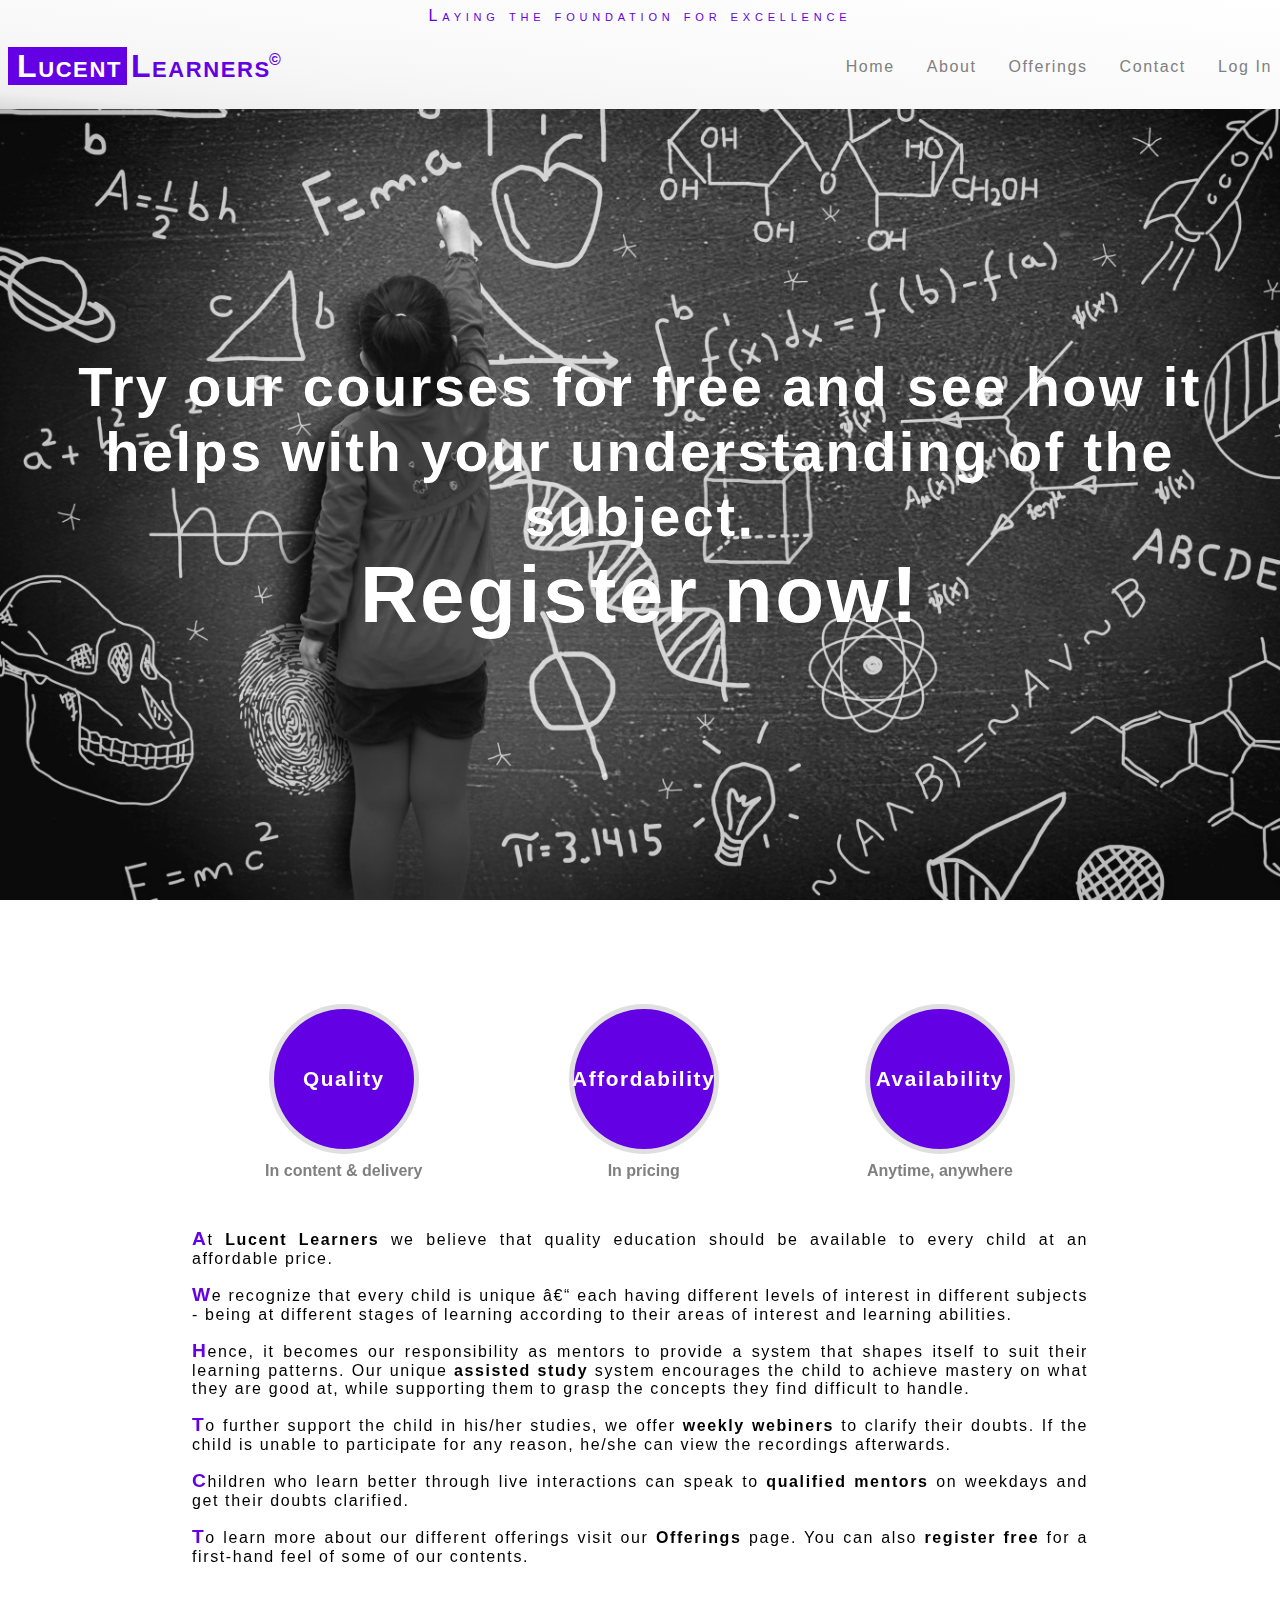
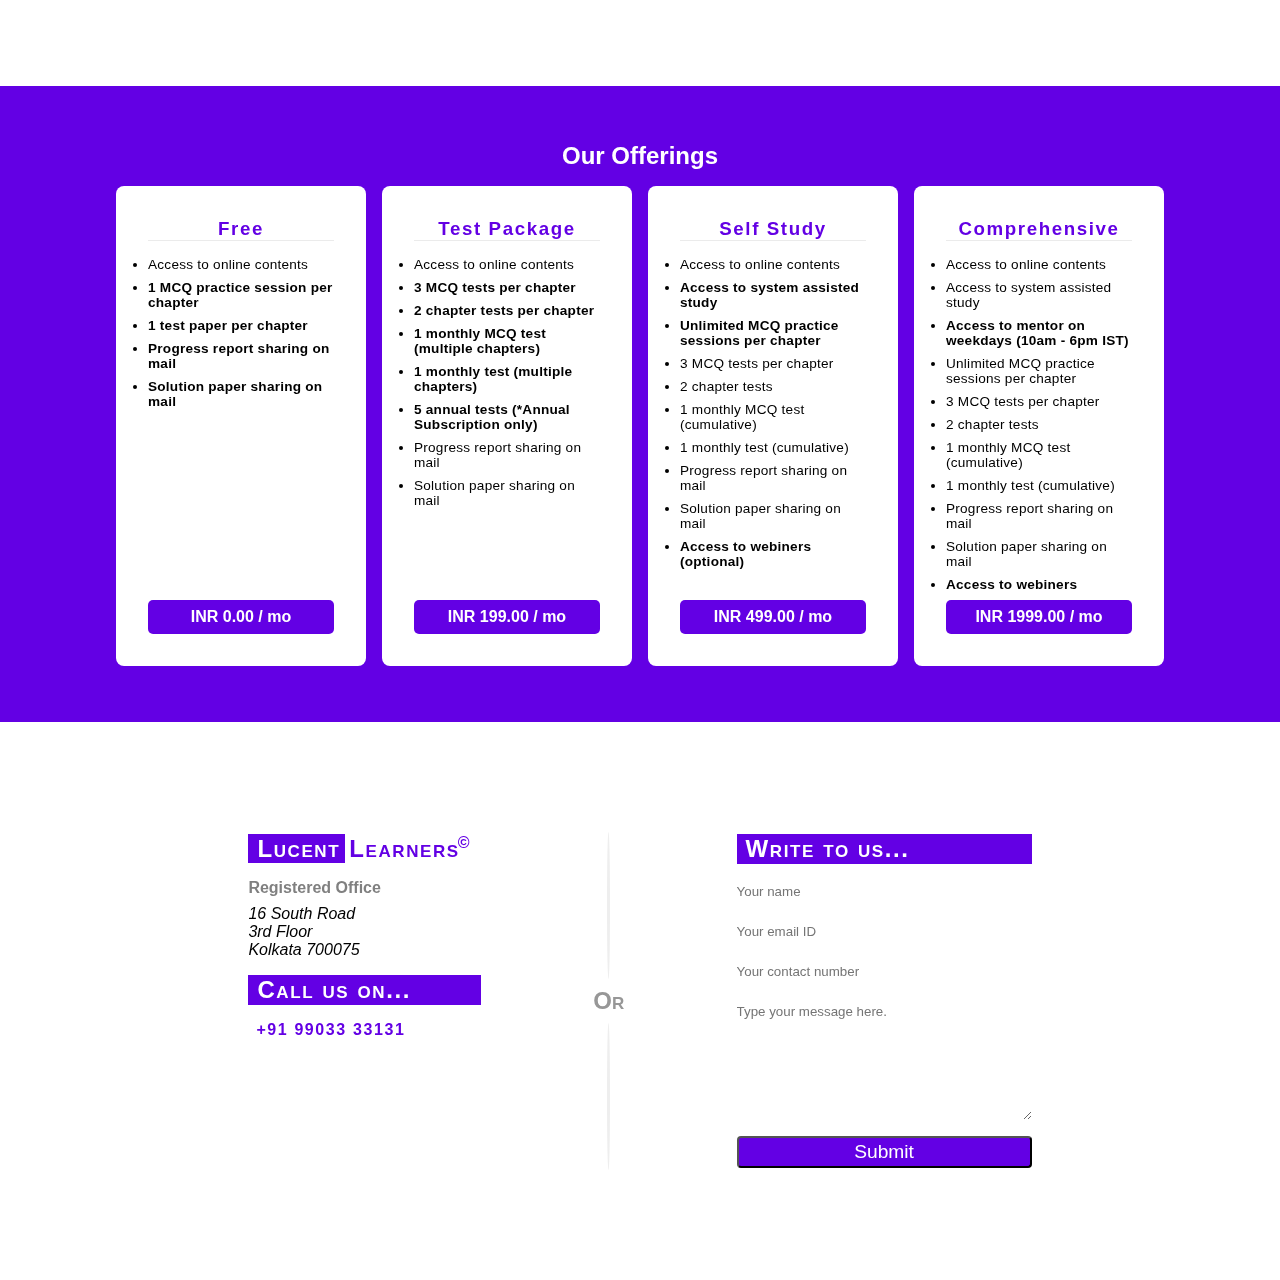
<file: index.html>
<!DOCTYPE html>
<html lang="en">
<head>
    <meta name="charset" content="utf-8" />
    <meta name="viewport" content="width=device-width, initial-scale=1.0" />
    <meta name="robots" content="index, follow" />
    <title>Lucent Learners</title>
    <link rel="icon" href="" />
    <link rel="stylesheet" href="default.css" />
    <link rel="stylesheet" href="main.css" />
    <!-- <script src="https://www.google.com/recaptcha/api.js" async defer></script>     -->
</head>
<body>
    <header>
        <div class="headerWrapper">
            <div id="tagLine"><p>Laying the foundation for excellence</p></div>
            <div id="titleBar">
                <div class="companyName"><h1><span class="companyFirstname">Lucent</span><span class="companyLastname">Learners</span></h1></div>
                <menu id="mainMenu">
                    <a class="mainMenuItems" href="#">Home</a>
                    <a class="mainMenuItems" href="#about">About</a>
                    <a class="mainMenuItems" href="#offerings">Offerings</a>
                    <a class="mainMenuItems" href="#contact">Contact</a>
                    <!-- <a class="mainMenuItems" href="#" onclick="showLoginBox()">Log In</a> -->
                    <p class="mainMenuItems" onclick="showLoginBox()">Log In</p>
                </menu>
                <div class="dropdown">
                    <button onclick="showSubmenu()" class="dropButton">&Congruent;</button>
                    <div id="myDropdown" class="dropdown-content">
                      <a href="#">Home</a>
                      <a href="#about">About</a>
                      <a href="#offerings">Offerings</a>
                      <a href="#contact">Contact</a>
                      <!-- <a href="#" onclick="showLoginBox()">Log In</a> -->
                      <p onclick="showLoginBox()">Log In</p>
                    </div>
                </div>
                
            </div>
            <div class="loginBox">
                <div id="closeBox" onclick="hideLoginBox()"><p>X</p></div>
                <h2 id="loginHeader">Login</h2>
                <form id="loginForm" action="login.php" method="post" target="_blank">
                    <input class="textInput" name="userID" type="text" placeholder="Email ID" required>
                    <input class="textInput" name="password" type="password" placeholder="Password" required>
                    <!-- <div class="g-recaptcha" data-sitekey="your_site_key"></div> -->
                    <input class="submitButton" name="submit" type="submit">
                </form>
            </div>
            <script>
                /* When the user clicks on the dropdown menu button, 
                toggle between hiding and showing the dropdown content */
                function showSubmenu() {
                  document.getElementById("myDropdown").classList.toggle("showDropdown");
                }

                /* When the user clicks on the login button, 
                toggle between hiding and showing the loginBox */
                function showLoginBox() {
                  document.getElementsByClassName("loginBox")[0].classList.toggle("showLogin");
                }

                function hideLoginBox() {
                    document.getElementsByClassName("loginBox")[0].classList.toggle("showLogin");
                }
                
                // Close the dropdown if the user clicks outside of it
                window.onclick = function(event) {
                  if (!event.target.matches('.dropButton')) {
                    var dropdowns = document.getElementsByClassName("dropdown-content");
                    var i;
                    for (i = 0; i < dropdowns.length; i++) {
                      var openDropdown = dropdowns[i];
                      if (openDropdown.classList.contains('showDropdown')) {
                        openDropdown.classList.remove('showDropdown');
                      }
                    }
                  }                  
                }
            </script>
        </div>
    </header>
    <main>
        
        <div id="banner">
            <p>Try our courses for free and see how it helps with your understanding of the subject.</p>
            <a id="bannerButton" href="#">Register now!</a>
        </div>

        <div id="about">
            <div id="aboutHeader">
                <div class="uspWrappers"><div class="outerCircle"><div class="innerCircle"><p class="USP">Quality</p></div></div><p class="uspSubText">In content & delivery</p></div>
                <div class="uspWrappers"><div class="outerCircle"><div class="innerCircle"><p class="USP">Affordability</p></div></div><p class="uspSubText">In pricing</p></div>
                <div class="uspWrappers"><div class="outerCircle"><div class="innerCircle"><p class="USP">Availability</p></div></div><p class="uspSubText">Anytime, anywhere</p></div>
            </div>
            <div id="aboutContent">
                <p>At <strong>Lucent Learners</strong> we believe that quality education should be available to every child at an affordable price.</p>

                <p>We recognize that every child is unique – each having different levels of interest in different subjects - being at different stages of learning according to their areas of interest and learning abilities.</p>

                <p>Hence, it becomes our responsibility as mentors to provide a system that shapes itself to suit their learning patterns. Our unique <strong>assisted study</strong> system encourages the child to achieve mastery on what they are good at, while supporting them to grasp the concepts they find difficult to handle.</p>

                <p>To further support the child in his/her studies, we offer <strong>weekly webiners</strong> to clarify their doubts. If the child is unable to participate for any reason, he/she can view the recordings afterwards.</p>

                <p>Children who learn better through live interactions can speak to <strong>qualified mentors</strong> on weekdays and get their doubts clarified.</p>

                <p>To learn more about our different offerings visit our <strong>Offerings</strong> page. You can also <strong>register free</strong> for  a first-hand feel of some of our contents.</p>
            </div>
        </div>

        <div id="offerings">
            <h2>Our Offerings</h2>
            <div class="productsArea">
                <div class="products">
                    <h3  class="productName">Free</h3>
                    <ul class="productSpec">
                        <li>Access to online contents</li>
                        <li class="differentiators">1 MCQ practice session per chapter</li>
                        <li class="differentiators">1 test paper per chapter</li>
                        <li class="differentiators">Progress report sharing on mail</li>
                        <li class="differentiators">Solution paper sharing on mail</li>
                    </ul>
                    <a class="price" href="#offerings">INR 0.00 / mo</a>
                </div>

                <div class="products">
                    <h3 class="productName">Test Package</h3>
                    <ul class="productSpec">
                        <li>Access to online contents</li>
                        <li class="differentiators">3 MCQ tests per chapter</li>
                        <li class="differentiators">2 chapter tests per chapter</li>
                        <li class="differentiators">1 monthly MCQ test (multiple chapters)</li>
                        <li class="differentiators">1 monthly test (multiple chapters)</li>
                        <li class="differentiators">5 annual tests (*Annual Subscription only)</li>
                        <li>Progress report sharing on mail</li>
                        <li>Solution paper sharing on mail</li>
                    </ul>
                    <a class="price" href="#offerings">INR 199.00 / mo</a>
                </div>

                <div class="products">
                    <h3 class="productName">Self Study</h3>
                    <ul class="productSpec">
                        <li>Access to online contents</li>
                        <li class="differentiators">Access to system assisted study</li>
                        <li class="differentiators">Unlimited MCQ practice sessions per chapter</li>
                        <li>3 MCQ tests per chapter</li>
                        <li>2 chapter tests</li>
                        <li>1 monthly MCQ test (cumulative)</li>
                        <li>1 monthly test (cumulative)</li>
                        <li>Progress report sharing on mail</li>
                        <li>Solution paper sharing on mail</li>
                        <li class="differentiators">Access to webiners (optional)</li>
                    </ul>
                    <a class="price" href="#offerings">INR 499.00 / mo</a>
                </div>

                <div class="products">
                    <h3 class="productName">Comprehensive</h3>
                    <ul class="productSpec">
                        <li>Access to online contents</li>
                        <li>Access to system assisted study</li>
                        <li class="differentiators">Access to mentor on weekdays (10am - 6pm IST)</li>
                        <li>Unlimited MCQ practice sessions per chapter</li>
                        <li>3 MCQ tests per chapter</li>
                        <li>2 chapter tests</li>
                        <li>1 monthly MCQ test (cumulative) </li>
                        <li>1 monthly test (cumulative)</li>
                        <li>Progress report sharing on mail</li>
                        <li>Solution paper sharing on mail</li>
                        <li class="differentiators">Access to webiners</li>
                    </ul>
                    <a class="price" href="#offerings">INR 1999.00 / mo</a>  
                </div>
            </div>
        </div>

        
    <footer>
        <div id="contact">
            <div id="registeredAddress">
                <div class="companyName footerCompanyName"><p><span class="companyFirstname">Lucent</span><span class="companyLastname">Learners</span></p></div>
                <p>Registered Office</p>
                <address>
                    <p>16 South Road<br>3rd Floor<br>Kolkata 700075</p>
                </address>
                <div class=phoneNumbers>
                    <p>Call us on...</p>
                    <p><a href="tel:+919903333131">+91 99033 33131</a> </p>
                </div>
            </div>
            <div class="seperator"><div class="seperatorLine"></div><p class=seperatorOr>Or</p><div class="seperatorLine"></div></div>
            <!-- <div id="contactForm"> -->
                <form id="contactForm" action="mailToLucent.php" method="post">
                    <p>Write to us...</p>
                    <input class="textInput" name="name" type="text" placeholder="Your name" required>
                    <input class="textInput" name="emailID" type="email" placeholder="Your email ID" required>
                    <input class="textInput" name="telNo" type="tel" placeholder="Your contact number" required>
                    <textarea name="message" id="messageBox" cols="35" rows="5" placeholder="Type your message here." required></textarea>
                    <!-- <div class="g-recaptcha" data-sitekey="your_site_key"></div> -->
                    <input class="submitButton" type="submit" >
                    
                </form>
            <!-- </div> -->
        </div>
    </main>
    </footer>
</body>
</html>
</file>
<file: default.css>
* {
  margin: 0px;
  padding: 0px;
  box-sizing: border-box;
  outline: none;
  font-family: Calibri, Candara, Arial;
  /* border: 1pt solid; */
}
</file>
<file: main.css>
/*Header section including the logo and menu*/
header {
  position: fixed;
  width: 100%;
  margin: 0;
  background-image: linear-gradient(
    to right top,
    rgb(184, 182, 182),
    0.1%,
    white
  );
  padding-bottom: 0.5rem;
  z-index: 100;
}

.headerWrapper {
  margin: 0rem 0.5rem;
}

#tagLine {
  color: #6300e4;
  text-align: center;
  line-height: 2rem;
  letter-spacing: 0.3rem;
  font-variant: small-caps;
}

#titleBar {
  /* display: grid; */
  /* grid-template-columns: 320px 1fr; */
  display: flex;
  justify-content: space-between;
  align-content: center;
  flex-wrap: wrap;
  padding: 0.5rem 0rem;
}

.companyName {
  margin: 0.5rem 0rem;
  font-variant: small-caps;
  letter-spacing: 0.1rem;
}

.companyFirstname {
  color: white;
  background: #6300e4;
  padding: 0rem 0.25rem 0rem 0.5rem;
  border: 1pt solid #6300e4;
}

.companyLastname {
  color: #6300e4;
  padding: 0rem 0.1rem 0rem 0.25rem;
  border-left: none;
}

.companyLastname::after {
  position: relative;
  right: 0.5rem;
  font-family: arial;
  font-size: 1rem;
  color: #6300e4;
  content: " \00a9";
  vertical-align: super;
}

#mainMenu {
  display: flex;
  justify-content: right;
  margin: 0.5rem 0rem;
  gap: 2rem;
}

#mainMenu > .mainMenuItems {
  color: gray;
  letter-spacing: 0.1rem;
  padding: 0.5rem 0rem;
  margin: auto 0;
  text-decoration-line: none;
  transition-duration: 500ms;
}

#mainMenu > .mainMenuItems:hover,
#mainMenu > .mainMenuItems:focus {
  font-weight: 700;
  color: #6300e4;
  border-bottom: #6300e4 1pt solid;
  cursor: pointer;
}

/*Dropdown code starts here*/

.dropdown {
  display: none;
  /* margin-left: auto; */
  margin-left: auto;
}

.dropButton {
  background-color: white;
  color: #6300e4;
  padding: 0rem 0.5rem;
  font-size: 1.5rem;
  font-weight: 700;
  margin: auto 0;
  border: 1pt solid #6300e4;
  cursor: pointer;
  transition-duration: 1000ms;
}

.dropButton:hover,
.dropButton:focus {
  color: white;
  background-color: #6300e4;
}

.dropdown-content {
  display: none;
  position: absolute;
  top: 3rem;
  right: 0.5rem;
  background-color: #f1f1f1;
  width: 250px;
  overflow: auto;
  box-shadow: 0px 8px 16px 0px rgba(0, 0, 0, 0.2);
  z-index: 1;
}

.dropdown-content a,
.dropdown-content p {
  color: black;
  padding: 12px 16px;
  text-decoration: none;
  display: block;
}

.dropdown a:hover,
.dropdown p:hover {
  background-color: #ddd;
  cursor: pointer;
}

/* .show {
  display: block;
} */

.showDropdown {
  display: block;
}
/* Dropdown code ends here*/

.loginBox {
  /* visibility: hidden; */
  display: none;
  flex-direction: column;
  width: 250px;
  padding: 0.5rem 0.5rem 1rem;
  background-color: white;
  border: solid 1pt gray;
  border-radius: 5px;
  box-shadow: 2px 2px 5px black;
  position: absolute;
  bottom: inherit;
  right: 1rem;
}

#closeBox {
  display: flex;
  position: absolute;
  right: 0.25rem;
  top: 0.25rem;
}

#closeBox > p {
  font-size: 1rem;
  background-color: rgb(207, 207, 207);
  padding: 0rem 0.5rem;
  border-radius: 0.25rem;
}

#closeBox > p:hover,
#closeBox > p:focus {
  cursor: pointer;
}

#loginHeader {
  color: #6300e4;
  text-align: center;
  padding-bottom: 0.5rem;
  border-bottom: 1pt groove gray;
}

#loginForm {
  display: flex;
  flex-direction: column;
}

.textInput {
  margin-top: 1rem;
  line-height: 1.5rem;
  outline: none;
  border: none;
  transition-duration: 500ms;
}

.textInput:hover {
  border-bottom: 1pt solid gray;
}

.textInput:focus {
  border-bottom: 1pt solid gray;
}

.submitButton {
  margin-top: 1rem;
  padding: 2px;
  line-height: 1.5rem;
  font-size: 1.2rem;
  background-color: #6300e4;
  color: white;
  /* border-radius: 5px; */
  border-radius: 0.25rem;
  transition-duration: 1000ms;
}

.submitButton:hover,
.submitButton:focus {
  font-weight: 700;
  background-color: white;
  color: #6300e4;
  border: 1pt solid #6300e4;
}

.showLogin {
  display: flex;
}
/*body**********************************/

main {
  display: block;
  width: 100%;
  height: 100vh;
  background-image: url(./img/image3812.jpg);
  background-repeat: no-repeat;
  background-attachment: fixed;
  background-size: cover;
}

#banner {
  padding-top: 5.9rem;
  display: flex;
  flex-direction: column;
  width: 100%;
  height: 100%;
}

#banner > p {
  margin-top: auto;
  letter-spacing: 0.15rem;
  text-align: center;
  color: white;
  background-color: rgba(0, 0, 0, 0.3);
  mix-blend-mode: lighten;
  font-size: 3.5rem;
  font-weight: 700;
}

#bannerButton {
  max-width: fit-content;
  padding: 0rem 1rem;
  border-radius: 0.5rem;
  margin-bottom: auto;
  margin-left: auto;
  margin-right: auto;
  font-size: 5rem;
  font-weight: 700;
  letter-spacing: 0.15rem;
  text-align: center;
  text-decoration-line: none;
  color: white;
  background-color: rgba(0, 0, 0, 0.3);
  mix-blend-mode: lighten;
  transition-duration: 1000ms;
}

#bannerButton:hover {
  color: black;
  background-color: rgba(255, 255, 255, 0.9);
}

#bannerButton:focus {
  color: black;
  background-color: rgba(255, 255, 255, 0.9);
}

#offerings {
  display: flex;
  gap: 1rem;
  flex-wrap: wrap;
  justify-content: center;
  color: white;
  background-color: #6300e4;
  padding: 6.5rem 2rem;
}

#offerings > h2 {
  margin: auto;
}

.productsArea {
  display: flex;
  gap: 1rem;
  flex-wrap: wrap;
  justify-content: center;
  /* color: white;
  background-color: #6300e4; */
}

.products {
  display: flex;
  flex-direction: column;
  width: 250px;
  border-radius: 0.5rem;
  /* min-height: 100%; */
  background-color: white;
  color: black;
  padding: 2em;
}

.productName {
  color: #6300e4;
  background-color: white;
  text-align: center;
  letter-spacing: 0.1rem;
  border-bottom-style: ridge;
  border-width: thin;
  border-color: rgb(235, 235, 235);
  margin-bottom: 0.5rem;
}

.productSpec {
  font-size: 0.85rem;
  letter-spacing: 0.015rem;
}

.productSpec > li {
  margin: 0.5rem 0rem;
}

.differentiators {
  font-weight: 700;
  /* color: #6300e4; */
}

.price {
  display: block;
  color: white;
  background-color: #6300e4;
  font-weight: 700;
  text-align: center;
  padding: 0.5em 0em;
  margin-top: auto;
  text-decoration-line: none;
  border-radius: 5px;
  transition-duration: 1000ms;
}

.price:hover {
  color: #6300e4;
  background-color: white;
  border: 1pt solid #6300e4;
}

.price:focus {
  color: #6300e4;
  background-color: white;
  border: 1pt solid #6300e4;
}

#about {
  display: flex;
  flex-direction: column;
  padding: 6.5rem 5rem;
}

#aboutHeader {
  display: flex;
  width: 80%;
  margin: 0 auto;
  justify-content: space-around;
  margin-bottom: 3rem;
}

.uspWrappers {
  display: flex;
  flex-direction: column;
}

.outerCircle {
  display: flex;
  margin: auto auto;
  justify-content: center;
  align-items: center;
  width: 150px;
  height: 150px;
  background-color: rgb(223, 223, 223);
  border-radius: 50%;
}

.innerCircle {
  display: flex;
  justify-content: center;
  align-items: center;
  width: 140px;
  height: 140px;
  background-color: #6300e4;
  border-radius: 50%;
}

.USP {
  font-size: 1.3rem;
  font-weight: 700;
  letter-spacing: 0.1rem;
  color: white;
}

.uspSubText {
  font-weight: 700;
  color: gray;
  text-align: center;
  padding-top: 0.5rem;
}

#aboutContent {
  display: flex;
  width: 80%;
  margin: auto auto;
  flex-direction: column;
  letter-spacing: 0.1rem;
  text-align: justify;
}

#aboutContent > p {
  padding-bottom: 1rem;
}

#aboutContent > p::first-letter {
  font-size: 1.2em;
  font-weight: 700;
  color: #6300e4;
}

#contact {
  display: flex;
  flex-basis: 1;
  flex-grow: 1;
  flex-wrap: wrap;
  width: 90%;
  padding: 6.5rem 5rem;
  margin: 0 auto;
}

.footerCompanyName {
  font-size: 1.5rem;
  font-weight: 700;
}

#registeredAddress {
  margin: 0 auto;
}

#registeredAddress > p:first-of-type {
  font-weight: 700;
  padding: 0.5rem 0rem;
  color: gray;
}

#registeredAddress > address {
  margin-bottom: 1rem;
}

.phoneNumbers > p:first-of-type {
  font-variant: small-caps;
  letter-spacing: 0.1rem;
  font-size: 1.5rem;
  font-weight: 700;
  background-color: #6300e4;
  color: white;
  padding: 0rem 0.25rem 0rem 0.5rem;
  margin: 0.5rem 0rem;
  border: 1pt solid #6300e4;
}

.phoneNumbers > p:nth-of-type(2) {
  margin: 1rem 0;
}

.phoneNumbers > p:nth-of-type(2) > a {
  letter-spacing: 0.1rem;
  font-weight: 700;
  background-color: white;
  color: #6300e4;
  text-decoration-line: none;
  padding: 0.25rem 0.25rem 0.25rem 0.5rem;
  margin: 1rem 0rem;
  border-radius: 0.5rem;
  transition-duration: 1000ms;
}

.phoneNumbers > p:nth-of-type(2) > a:hover {
  background-color: #6300e4;
  color: white;
  /* border: 1pt solid #6300e4; */
}

.seperator {
  display: flex;
  flex-direction: column;
  justify-content: center;
  align-items: center;
}

.seperatorLine {
  width: 0.2rem;
  height: 9.2rem;
  background-color: rgb(238, 238, 238);
  border-radius: 50%;
}

.seperatorOr {
  margin: 0.5rem;
  font-variant: small-caps;
  font-size: 1.5rem;
  font-weight: 700;
  color: rgb(151, 151, 151);
}

#contactForm {
  display: flex;
  flex-direction: column;
  margin: auto;
  padding: 0.5rem 0rem;
}

#contactForm > p {
  font-variant: small-caps;
  letter-spacing: 0.1rem;
  font-size: 1.5rem;
  font-weight: 700;
  background-color: #6300e4;
  color: white;
  padding: 0rem 0.25rem 0rem 0.5rem;
  border: 1pt solid #6300e4;
}

#messageBox {
  margin-top: 1rem;
  line-height: 1.5rem;
  outline: none;
  border: none;
  transition-duration: 500ms;
}

#messageBox:hover {
  border: 1pt solid gray;
}

#messageBox:focus {
  border: 1pt solid gray;
}

@media (max-width: 1294px) {
  #offerings {
    padding: 3.5rem 2rem;
  }
}

@media (max-width: 1190px) {
  #banner > p {
    font-size: 2.5rem;
  }
  #bannerButton {
    font-size: 4rem;
    padding: 0rem 0.8rem;
  }
  #aboutContent {
    width: 85%;
  }
}

@media (max-width: 890px) {
  #banner > p {
    font-size: 1.5rem;
  }
  #bannerButton {
    font-size: 3rem;
    padding: 0rem 0.6rem;
  }

  #about {
    padding: 6.5rem 3rem;
  }

  #aboutContent {
    width: 90%;
  }

  #contact {
    padding: 6.5rem 3rem;
  }
}

@media (max-width: 780px) {
  #tagLine {
    line-height: 1.5rem;
    letter-spacing: 0.15rem;
  }

  #titleBar {
    padding: 0.25rem 0rem;
  }

  .companyName {
    margin: 0.25rem 0rem;
  }

  #mainMenu {
    margin: 0.25rem 0rem;
    gap: 1rem;
  }

  .outerCircle {
    width: 125px;
    height: 125px;
  }

  .innerCircle {
    width: 116.66px;
    height: 116.66px;
  }

  .USP {
    font-size: 1.08rem;
    letter-spacing: 0.083rem;
  }

  .uspSubText {
    padding-top: 0.4166rem;
  }

  .seperatorLine {
    display: none;
  }

  #about {
    padding: 6.5rem 2rem;
  }

  #aboutContent {
    width: 95%;
  }

  #contact {
    flex-direction: column;
    gap: 1rem;
    padding: 6.5rem 2rem;
  }
}

@media (max-width: 700px) {
  #tagLine {
    line-height: 1rem;
    letter-spacing: 0.1rem;
  }

  #titleBar {
    padding: 0.125rem 0rem;
  }

  .companyName {
    margin: 0.125rem 0rem;
  }

  #mainMenu {
    margin: 0.125rem 0rem;
    gap: 0.5rem;
  }

  .outerCircle {
    width: 100px;
    height: 100px;
  }

  .innerCircle {
    width: 93.328px;
    height: 93.328px;
  }

  .USP {
    font-size: 0.9rem;
    letter-spacing: 0.05rem;
  }

  .uspSubText {
    padding-top: 0.3888rem;
    font-size: 0.8rem;
  }

  #about {
    padding: 4.5rem 1rem;
  }

  #aboutHeader {
    width: 100%;
  }

  #aboutContent > p {
    font-size: 0.85rem;
    letter-spacing: 0.085rem;
  }

  #contact {
    flex-direction: column;
    gap: 0.5rem;
    padding: 4.5rem 1rem;
  }
}

@media (max-width: 665px) {
  #tagLine {
    font: 0.75rem;
    text-align: left;
    padding-bottom: 0.15rem;
  }

  .companyName {
    font-size: 0.8rem;
  }

  #mainMenu {
    display: none;
  }

  .dropdown {
    display: flex;
  }
  .footerCompanyName {
    font-size: 1.5rem;
  }
}
</file>
